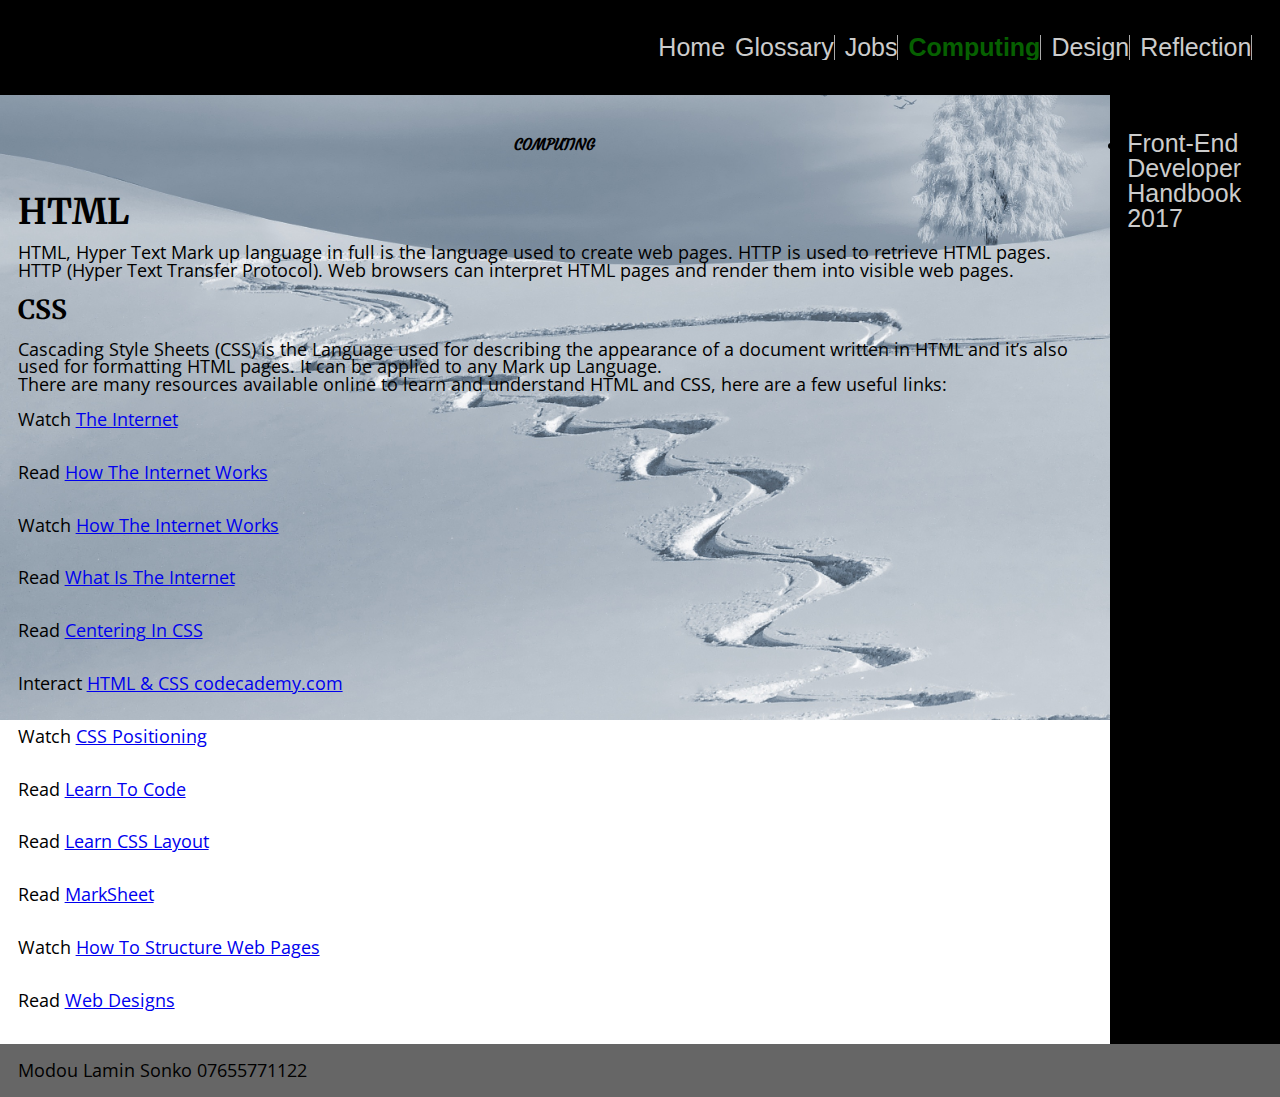
<file: computing.html>
<!DOCTYPE html>
<html lang="en">
    <head>
        <meta charset="UTF-8">
        <title>HOME</title>

        <link href="styles/main.css" rel="stylesheet" type="text/css">
        <link href="https://fonts.googleapis.com/css?family=Merriweather" rel="stylesheet"> 
        <link href="https://fonts.googleapis.com/css?family=Merriweather|Open+Sans+Condensed:300" rel="stylesheet"> 
        <link href="https://fonts.googleapis.com/css?family=Courgette|Merriweather|Open+Sans+Condensed:300" rel="stylesheet"> 
    </head>
    <body id="computing">
     
        <div class="wrapper3">
            <main class="main3">
              <div id="html" class="row3">
                <h5>COMPUTING</h5>
              </div>
              <div class="row3">
                <div class="col3">
              
             <h1> HTML<!-- https://frontendmasters.com/books/front-end-handbook/2017/learning/html-css.html --></h1>
              HTML, Hyper Text Mark up language in full is the language used to create web pages. HTTP is used to retrieve HTML pages. HTTP (Hyper Text Transfer Protocol). Web browsers can interpret HTML pages and render them into visible web pages.
              
              <h2>CSS<!-- https://frontendmasters.com/books/front-end-handbook/2017/learning/html-css.html --></h2>
              Cascading Style Sheets (CSS) is the Language used for describing the appearance of a document written in HTML and it’s also used for formatting HTML pages. It can be applied to any Mark up Language.<br>
              There are many resources available online to learn and understand HTML and CSS, here are a few useful links:
              <p>Watch <a href="https://www.youtube.com/watch?v=Dxcc6ycZ73M"> The Internet</a></p>
              <p>Read <a href="https://developer.mozilla.org/en-US/docs/Learn/Getting_started_with_the_web/How_the_Web_works"> How The Internet Works</a> </p>
              <p>Watch <a href="https://www.khanacademy.org/partner-content/code-org/internet-works">How The Internet Works</a></p>
              <p>Read <a href="http://www.20thingsilearned.com/en-US/what-is-the-internet/1">What Is The Internet</a></p>
              <p>Read <a href="https://codepen.io/shshaw/full/gEiDt">Centering In CSS</a></p>
              <p>Interact <a href="https://www.codecademy.com/tracks/web">HTML & CSS codecademy.com</a></p>
              <p>Watch <a href="https://www.pluralsight.com/courses/css-positioning-1834"> CSS Positioning</a></p>
              <p>Read <a href="https://learn.shayhowe.com/html-css/">Learn To Code</a></p>
              <p>Read <a href="http://learnlayout.com/">Learn CSS Layout</a></p>
              <p>Read <a href="http://marksheet.io/">MarkSheet</a></p>
              <p>Watch <a href="https://webdesign.tutsplus.com/courses/semantic-html-how-to-structure-web-pages">How To Structure Web Pages</a></p>
              <p>Read <a href="https://resilientwebdesign.com/">Web Designs</a></p>
            </div>
            </main>
            <aside class="aside3">
              <ul>
                <li><a href="https://frontendmasters.com/books/front-end-handbook/2017/">Front-End Developer Handbook 2017</a></li>
              </ul>
            </aside>
          </div>
          <nav class="nav"><ul>
            <li><a href="reflection.html">Reflection</a></li>
            <li><a href="design.html">Design</a></li>
            <li class="active"><a href="computing.html">Computing</a></li>
            <li><a href="jobs.html">Jobs</a></li>
            <li><a href="glossary.html">Glossary</a></li>
            <li><a href="index.html">Home</a></li>
        </ul>
        </nav>
          <footer class="footer">Modou Lamin Sonko 07655771122</footer>
    </body>
    </html>
</file>
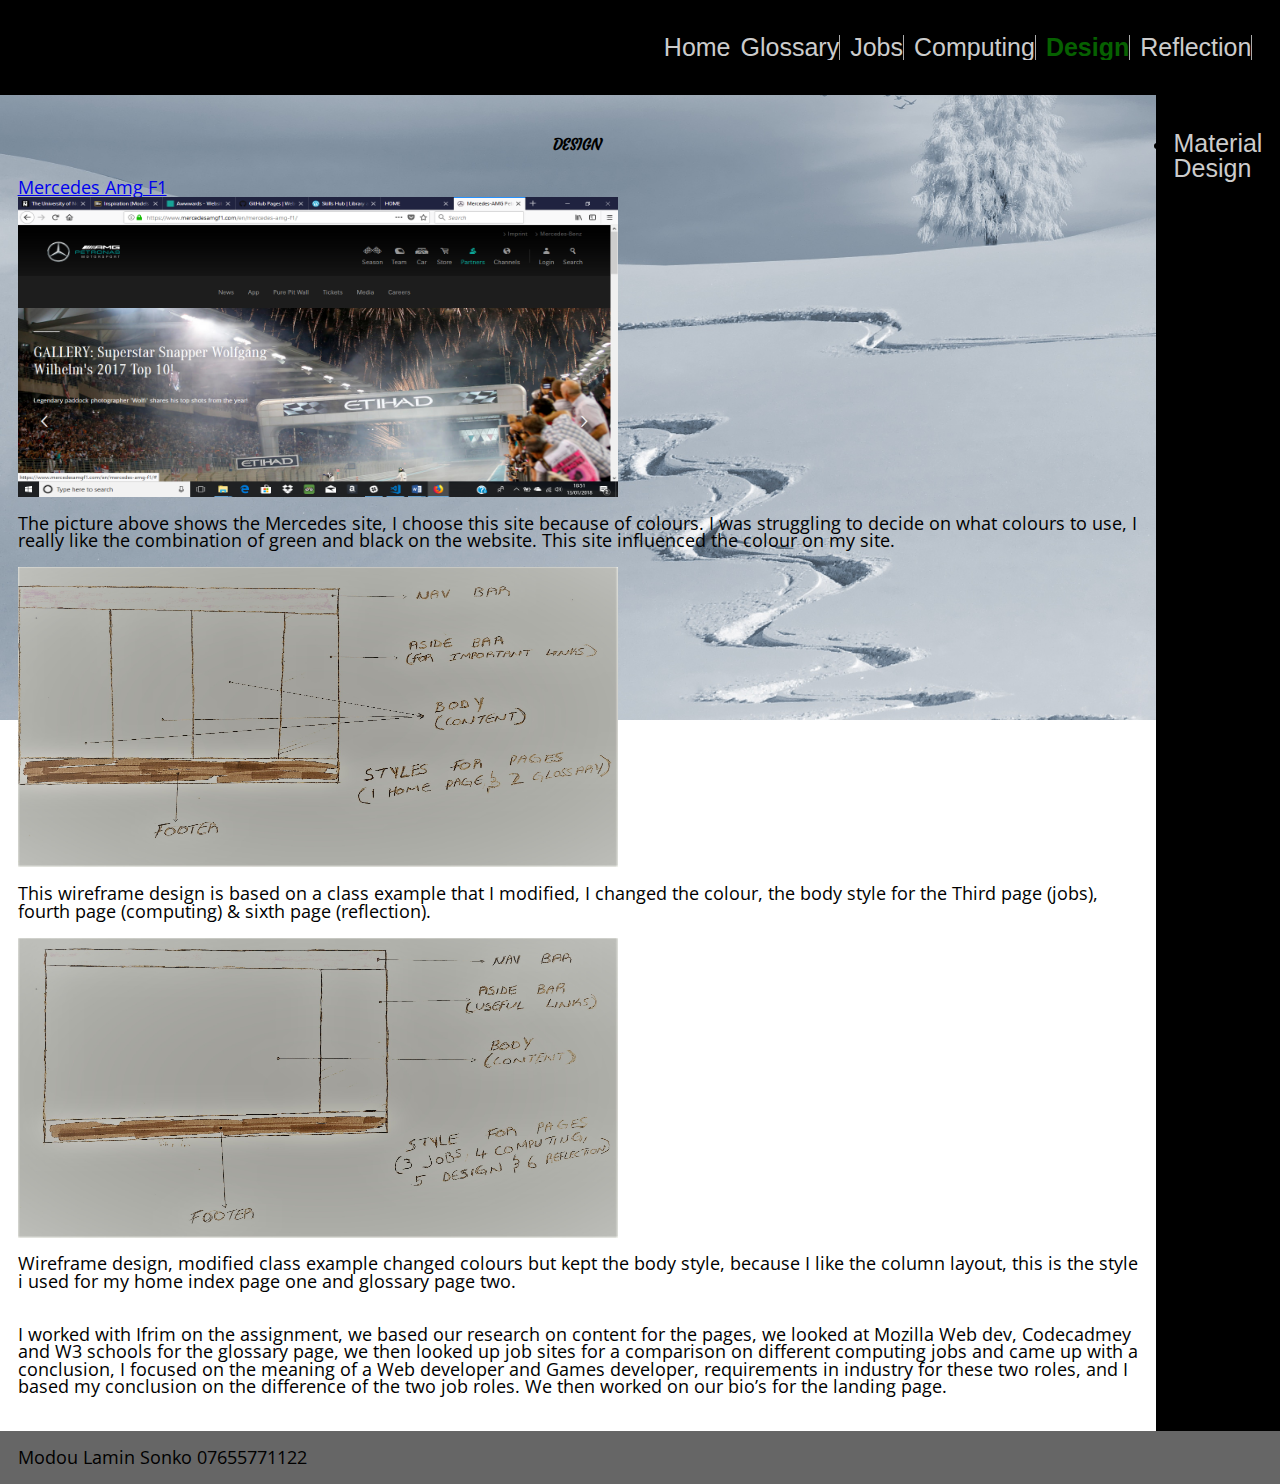
<file: design.html>
<!DOCTYPE html>
<html lang="en">
    <head>
        <meta charset="UTF-8">
        <title>HOME</title>

        <link href="styles/main.css" rel="stylesheet" type="text/css">
        <link href="https://fonts.googleapis.com/css?family=Merriweather" rel="stylesheet"> 
        <link href="https://fonts.googleapis.com/css?family=Merriweather|Open+Sans+Condensed:300" rel="stylesheet"> 
        <link href="https://fonts.googleapis.com/css?family=Courgette|Merriweather|Open+Sans+Condensed:300" rel="stylesheet"> 
    </head>
    <body id="design">
       
        <div class="wrapper4">
            <main class="main4">
              <div id="html" class="row4">
                <h5>DESIGN</h5>
              </div>
              <div class="row4">
                <div class="col4">
              <a href="https://www.mercedesamgf1.com/en/mercedes-amg-f1/">Mercedes Amg F1</a>
              <img src="img/design.png" alt="Nav Color"size="(max-width: 300px) 100vw, 300px" width="600" height="300">
              <p>The picture above shows the Mercedes site, I choose this site because of colours. I was struggling to decide on what
                 colours to use, I really like the combination of green and black on the website. This site influenced the colour on 
                 my site. </p>
              <img src="img/design2.JPG" alt="wireframe"size="(max-width: 300px) 100vw, 300px" width="600" height="300">
              <p>This wireframe design is based on a class example that I modified, I changed the colour, the body style for the Third 
                page (jobs), fourth page (computing) & sixth page (reflection). </p>
              <img src="img/design3.JPG" alt="wireframe"size="(max-width: 300px) 100vw, 300px" width="600" height="300">
              <p>Wireframe design, modified class example changed colours but kept the body style, because I like the column layout, 
               this is the style i used for my home index page one and glossary page two. </p> 
              <p> I worked with Ifrim on the assignment, we based our research on content for the pages, we looked at Mozilla Web dev, Codecadmey and W3 schools for the glossary page, we then looked up job sites for a comparison on different computing jobs and came up with a conclusion, I focused on the meaning of  a Web developer and Games developer, requirements in industry for these two roles, 
                and I based my conclusion on the difference of the two job roles. We then worked on our bio’s for the landing page.</p>
              
              </div>
            </main>
            <aside class="aside4">
              <ul>
                <li><a href="https://material.io/">Material Design</a></li>
              </ul>
            </aside>
          </div>
          <nav class="nav"><ul>
            <li><a href="reflection.html">Reflection</a></li>
            <li class="active"><a href="design.html">Design</a></li>
            <li><a href="computing.html">Computing</a></li>
            <li><a href="jobs.html">Jobs</a></li>
            <li><a href="glossary.html">Glossary</a></li>
            <li><a href="index.html">Home</a></li>
        </ul>
        </nav>
          <footer class="footer">Modou Lamin Sonko 07655771122</footer>
    </body>
    </html>
</file>
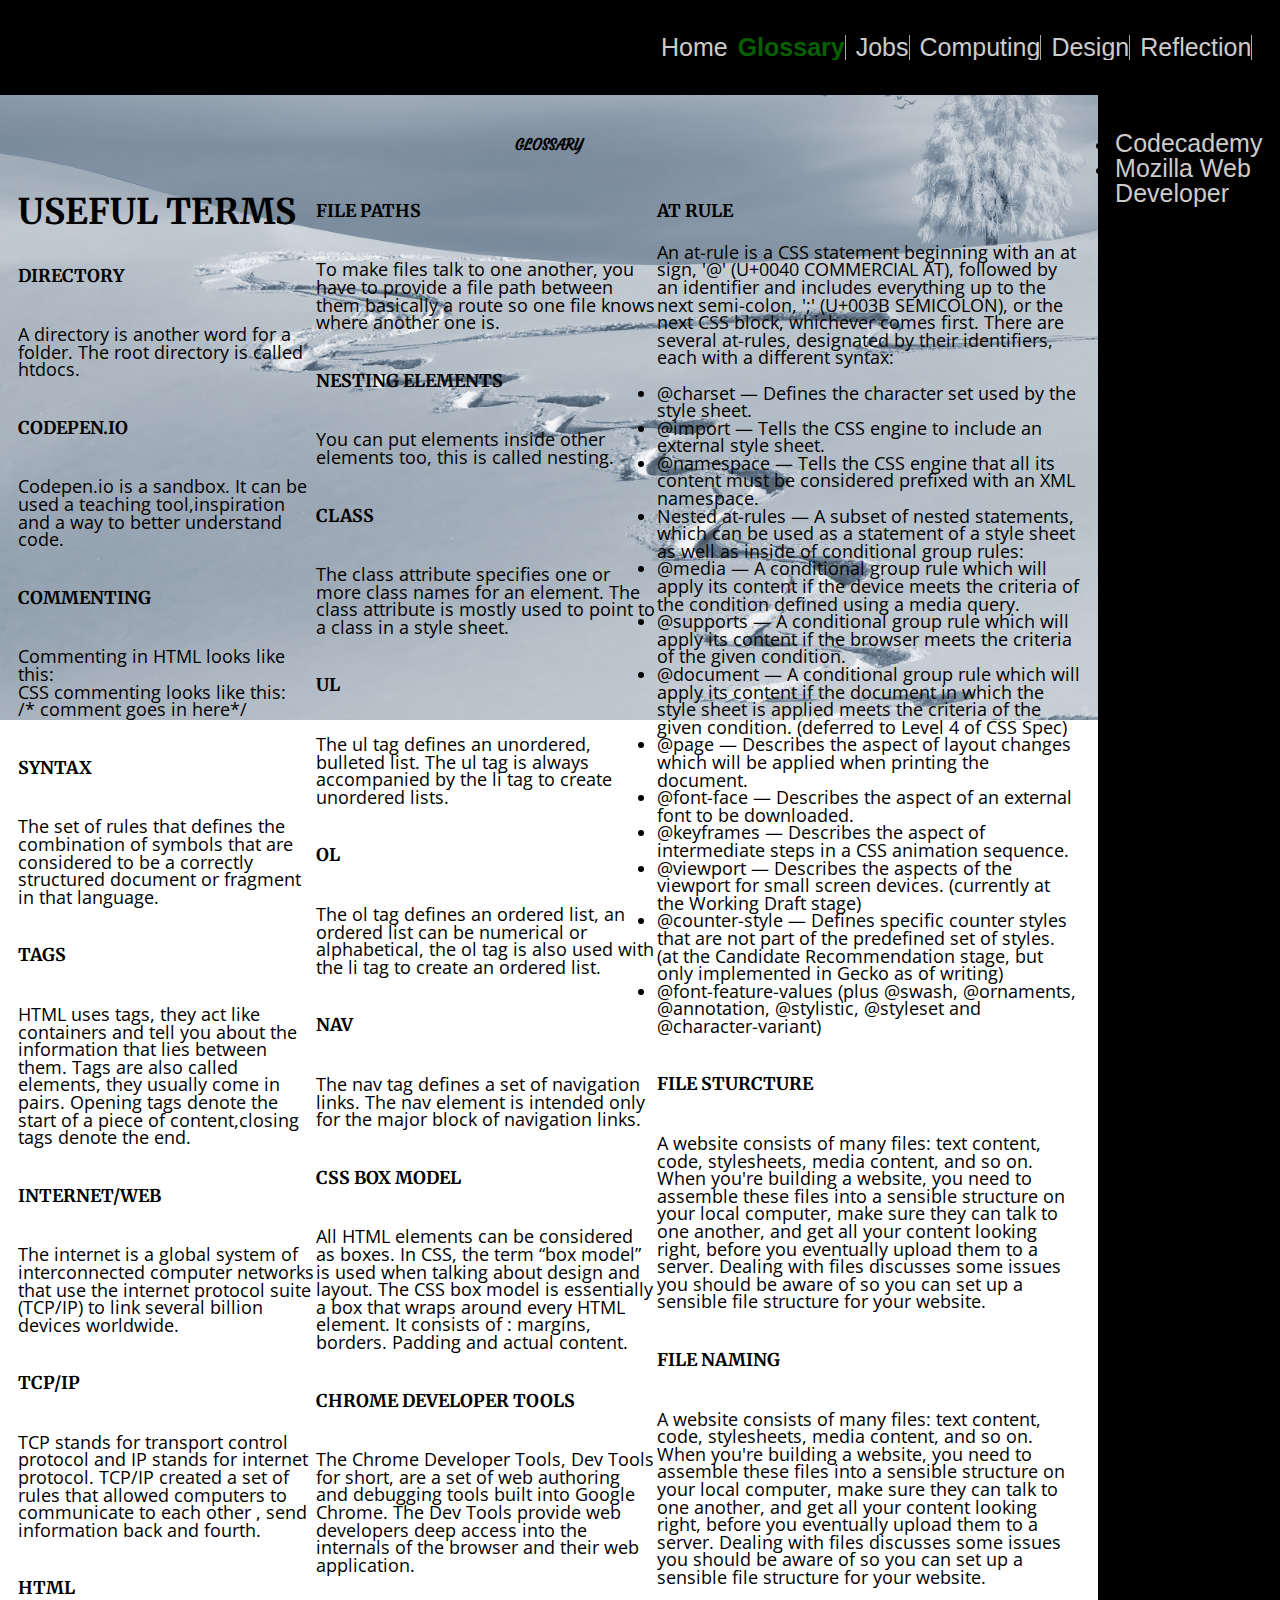
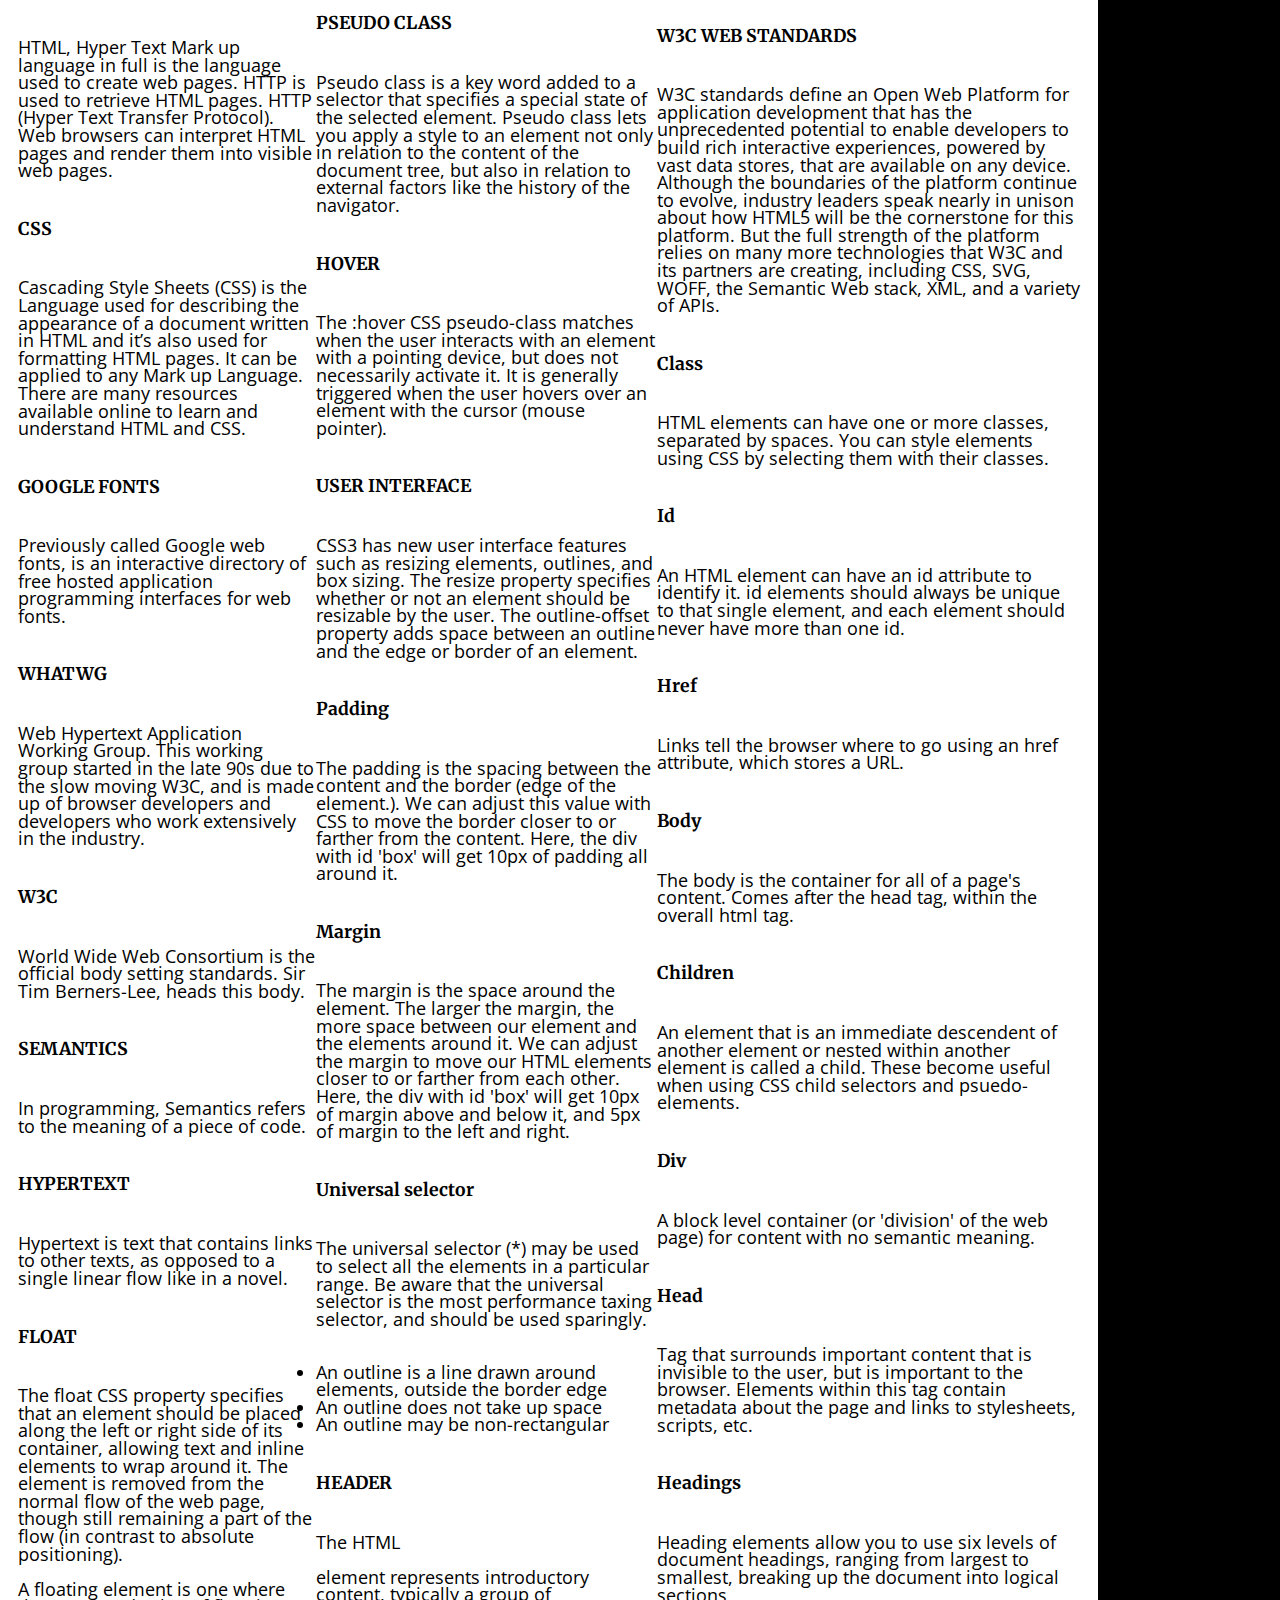
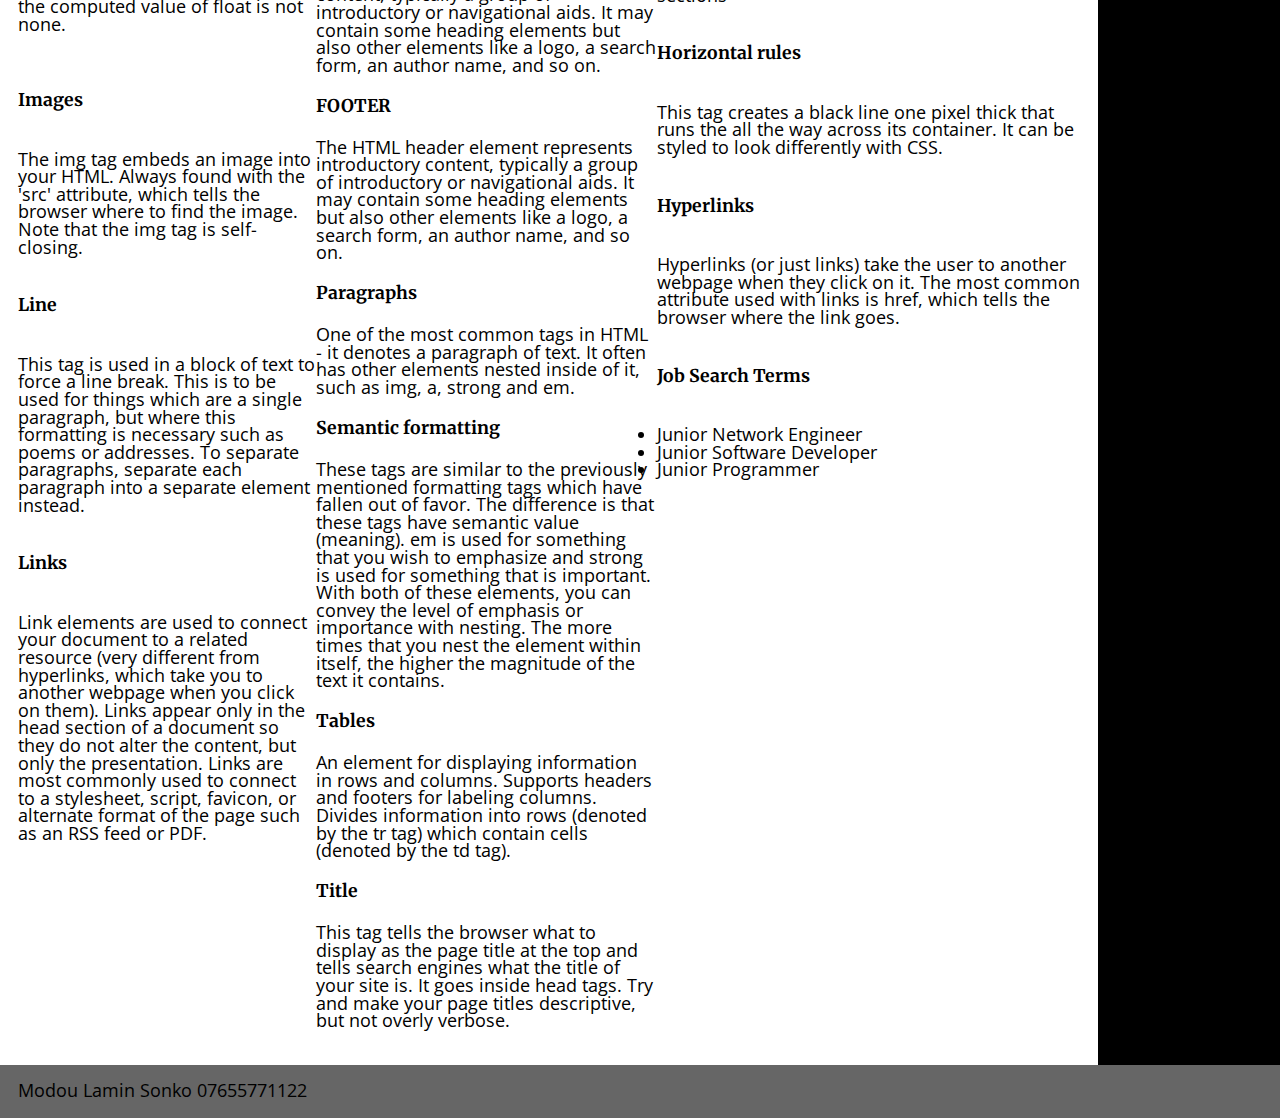
<file: glossary.html>
<!DOCTYPE html>
<html lang="en">
    <head>
        <meta charset="UTF-8">
        <title>HOME</title>

        <link href="styles/main.css" rel="stylesheet" type="text/css">
        <link href="https://fonts.googleapis.com/css?family=Merriweather" rel="stylesheet"> 
        <link href="https://fonts.googleapis.com/css?family=Merriweather|Open+Sans+Condensed:300" rel="stylesheet"> 
        <link href="https://fonts.googleapis.com/css?family=Courgette|Merriweather|Open+Sans+Condensed:300" rel="stylesheet"> 
    </head>
    <body id="glossary">
   
    
        <div class="wrapper1">
            <main class="main1">
              <div id="html" class="row1">
               <h5>GLOSSARY</h5>
              </div>
              <div class="row1">
                <div class="col1">
                  <h1>USEFUL TERMS</h1>
                 <h4>DIRECTORY</h4>
                 <p>A directory is another word for a folder. The root directory is called htdocs.</p>
                  
                  <h4>CODEPEN.IO</h4>
                  <p>Codepen.io is a sandbox. It can be used a teaching tool,inspiration and a way to better understand code.</p>
                  
                  <h4>COMMENTING </h4>
                  <p> Commenting in HTML looks like this:<br>
                  <!--comment goes in here -->
                  CSS commenting looks like this:<br>
                  /* comment goes in here*/</p>

                 <h4> SYNTAX <!-- https://en.wikipedia.org/wiki/Syntax_(programming_languages) --></h4>
                 <p>The set of rules that defines the combination of symbols that are considered to be a correctly structured document or fragment in that language.</p>
                  
                  <h4>TAGS</h4>
                  <p>HTML uses tags, they act like containers and tell you about the information that lies between them.
                  Tags are also called elements, they usually come in pairs. Opening tags denote the start of a piece of content,closing tags denote the end.</p>
                  
                  <h4>INTERNET/WEB</h4>
                  <p>The internet is a global system of interconnected computer networks that use the internet protocol suite (TCP/IP) to link several billion devices worldwide.</p>
                  
                  <h4>TCP/IP</h4>
                  <p>TCP stands for transport control protocol and IP stands for internet protocol. TCP/IP created a set of rules that allowed computers to communicate to each other , send information back and fourth.</p>
                  
                  <h4>HTML</h4><!-- https://frontendmasters.com/books/front-end-handbook/2017/learning/html-css.html ¬¬-->
                  <p>HTML, Hyper Text Mark up language in full is the language used to create web pages. HTTP is used to retrieve HTML pages. HTTP (Hyper Text Transfer Protocol). Web browsers can interpret HTML pages and render them into visible web pages.
                  
                  <h4>CSS</h4><!-- https://frontendmasters.com/books/front-end-handbook/2017/learning/html-css.html -->
                  <p>Cascading Style Sheets (CSS) is the Language used for describing the appearance of a document written in HTML and it’s also used for formatting HTML pages. It can be applied to any Mark up Language.
                  There are many resources available online to learn and understand HTML and CSS.</p>
                  
                  <h4>GOOGLE FONTS</h4>
                  <p>Previously called Google web fonts, is an interactive directory of free hosted application programming interfaces for web fonts.</p>
                  
                  
                  <h4>WHATWG</h4>
                   <p>Web Hypertext Application Working Group. This working group started in the late 90s due to the slow moving W3C, and is made up of browser developers and developers who work extensively in the industry.</P>
                  
                  <h4>W3C</h4>
                   <p>World Wide Web Consortium is the official body setting standards. Sir Tim Berners-Lee, heads this body.</P>
                  
                   <h4>SEMANTICS</h4>
                   <p>In programming, Semantics refers to the meaning of a piece of code.</p>
                
                  <h4>HYPERTEXT</h4>
                  <p>Hypertext is text that contains links to other texts, as opposed to a single linear flow like in a novel.</p>
                  
                  <h4>FLOAT</h4><!--https://developer.mozilla.org/en-US/docs/Web/CSS/float-->
                  <p>The float CSS property specifies that an element should be placed along the left or right side of its container, allowing text and inline elements to wrap around it. The element is removed from the normal flow of the web page, though still remaining a part of the flow (in contrast to absolute positioning).</p>
                   A floating element is one where the computed value of float is not none.</p>
                  
                  <h4>Images </h4> <!--https://www.codecademy.com/articles/glossary-html-->
                  <p>The img tag embeds an image into your HTML. Always found with the 'src' attribute, which tells the browser where to find the image. Note that the img tag is self-closing.</p>
                 
                  <h4>Line</h4> <!--breaks  https://www.codecademy.com/articles/glossary-html-->
                  <p>This tag is used in a block of text to force a line break. This is to be used for things which are a single paragraph, but where this formatting is necessary such as poems or addresses. To separate paragraphs, separate each paragraph into a separate 
                  element instead.</p>
                  
                  <h4>Links</h4> <!--https://www.codecademy.com/articles/glossary-html-->
                  <p>Link elements are used to connect your document to a related resource (very different from hyperlinks, which take you to another webpage when you click on them). Links appear only in the head section of a document so they do not alter the content, but only the presentation. Links are most commonly used to connect to a stylesheet, script, favicon, or alternate format of the page such as an RSS feed or PDF.</p>
                  
                </div>
                <div class="col1">
                 
                  <h4>FILE PATHS</h4>
                  <p>To make files talk to one another, you have to provide a file path between them basically a route so one file knows where another one is.</p>
                  
                  <h4>NESTING ELEMENTS</h4>
                  <p>You can put elements inside other elements too, this is called nesting.</p>
                  
                  <h4>CLASS</h4> <!--https://www.w3schools.com/tags/att_global_class.asp-->
                  <p>The class attribute specifies one or more class names for an element. The class attribute is mostly used to point to a class in a style sheet.</p>
                  
                  <h4>UL</h4><!--https://www.w3schools.com/tags/tag_ul.asp-->
                  <p>The ul tag defines an unordered, bulleted list. The ul tag is always accompanied by the li tag to create unordered lists.</p>
                  
                  <h4>OL</h4><!--https://www.w3schools.com/tags/tag_ol.asp-->
                  <p>The ol tag defines an ordered list, an ordered list can be numerical or alphabetical, the ol tag is also used with the li tag to create an ordered list.</p>
                  
                  <h4>NAV</h4><!--https://www.w3schools.com/tags/tag_nav.asp-->
                  <p>The nav tag defines a set of navigation links. The nav element is intended only for the major block of navigation links.</p>
                  
                  <h4>CSS BOX MODEL</h4><!--https://www.w3schools.com/css/css_boxmodel.asp-->
                  <p>All HTML elements can be considered as boxes. In CSS, the term “box model” is used when talking about design and layout. The CSS box model is essentially a box that wraps around every HTML element. It consists of : margins, borders. Padding and actual content.</p>
                  
                  <h4>CHROME DEVELOPER TOOLS</h4><!--https://developer.chrome.com/devtools-->
                  <p>The Chrome Developer Tools, Dev Tools for short, are a set of web authoring and debugging tools built into Google Chrome. The Dev Tools provide web developers deep access into the internals of the browser and their web application.</p>
                  
                  <h4>PSEUDO CLASS</h4><!--https://developer.mozilla.org/en-US/docs/Web/CSS/Pseudo-classes-->
                  <p>Pseudo class is a key word added to a selector that specifies a special state of the selected element. Pseudo class lets you apply a style to an element not only in relation to the content of the document tree, but also in relation to external factors like the history of the navigator.</p>
                  
                  <h4>HOVER</h4><!--https://developer.mozilla.org/en-US/docs/Web/CSS/:hover-->
                  <p>The :hover CSS pseudo-class matches when the user interacts with an element with a pointing device, but does not necessarily activate it. It is generally triggered when the user hovers over an element with the cursor (mouse pointer).</p>
                  
                  <h4>USER INTERFACE</h4><!--https://www.w3schools.com/css/css3_user_interface.asp-->
                  <p>CSS3 has new user interface features such as resizing elements, outlines, and box sizing. The resize property specifies whether or not an element should be resizable by the user. The outline-offset property adds space between an outline and the edge or border of an element.</p>
                  
                  
                 <h4>Padding</h4>  <!--https://www.codecademy.com/articles/glossary-css-->
                 <p>The padding is the spacing between the content and the border (edge of the element.). We can adjust this value with CSS to move the border closer to or farther from the content. Here, the div with id 'box' will get 10px of padding all around it.</p>
                  
                  <h4>Margin </h4> <!--https://www.codecademy.com/articles/glossary-css-->
                  <p>The margin is the space around the element. The larger the margin, the more space between our element and the elements around it. We can adjust the margin to move our HTML elements closer to or farther from each other. Here, the div with id 'box' will get 10px of margin above and below it, and 5px of margin to the left and right.</p>
                 
                  <h4>Universal selector</h4>  <!--https://www.codecademy.com/articles/glossary-css-->
                  <p>The universal selector (*) may be used to select all the elements in a particular range. Be aware that the universal selector is the most performance taxing selector, and should be used sparingly.</p>
                  
                  <ul>
                    
                    <li>An outline is a line drawn around elements, outside the border edge</li>
                    
                    <li>An outline does not take up space</li>
                    
                    <li>An outline may be non-rectangular</li> 
                  
                  </ul>
                
                  <h4>HEADER</h4><!--https://developer.mozilla.org/nl/docs/Web/HTML/Element/header-->
                  <p>The HTML <header> element represents introductory content, typically a group of introductory or navigational aids. It may contain some heading elements but also other elements like a logo, a search form, an author name, and so on.</p>
                  
                    <h4>FOOTER</h4><!--https://developer.mozilla.org/nl/docs/Web/HTML/Element/header-->
                    <p>The HTML header element represents introductory content, typically a group of introductory or navigational aids. It may contain some heading elements but also other elements like a logo, a search form, an author name, and so on.</p>
                  
                    <h4>Paragraphs</h4> <!-- https://www.codecademy.com/articles/glossary-html-->
                    <p>One of the most common tags in HTML - it denotes a paragraph of text. It often has other elements nested inside of it, such as img, a, strong and em.</p>
                    
                      <h4>Semantic formatting</h4> <!-- https://www.codecademy.com/articles/glossary-html-->
                      <p>These tags are similar to the previously mentioned formatting tags which have fallen out of favor. The difference is that these tags have semantic value (meaning). em is used for something that you wish to emphasize and strong is used for something that is important. With both of these elements, you can convey the level of emphasis or importance with nesting. The more times that you nest the element within itself, the higher the magnitude of the text it contains.</p>
                    
                      <h4>Tables</h4> <!-- https://www.codecademy.com/articles/glossary-html-->
                      <p>An element for displaying information in rows and columns. Supports headers and footers for labeling columns. Divides information into rows (denoted by the tr tag) which contain cells (denoted by the td tag).</p>
                   
                    <h4>Title </h4><!-- https://www.codecademy.com/articles/glossary-html-->
                    <p>This tag tells the browser what to display as the page title at the top and tells search engines what the title of your site is. It goes inside head tags. Try and make your page titles descriptive, but not overly verbose.</p>
                    
                
                </div>
                <div class="col1">
                  
                  <h4>AT RULE</h4><!--https://developer.mozilla.org/en-US/docs/Web/CSS/At-rule-->
                  An at-rule is a CSS statement beginning with an at sign, '@' (U+0040 COMMERCIAL AT), followed by an identifier and includes everything up to the next semi-colon, ';' (U+003B SEMICOLON), or the next CSS block, whichever comes first.
                  There are several at-rules, designated by their identifiers, each with a different syntax:
                
                  <ul>
                   
                  <li> @charset — Defines the character set used by the style sheet.</li>
                   
                  <li>@import — Tells the CSS engine to include an external style sheet.</li>
                   
                  <li>@namespace — Tells the CSS engine that all its content must be considered prefixed with an XML namespace.</li>
                   
                  <li>Nested at-rules — A subset of nested statements, which can be used as a statement of a style sheet as well as inside of conditional group rules: </li>
                   
                  <li>@media — A conditional group rule which will apply its content if the device meets the criteria of the condition defined using a media query.</li>
                   
                  <li>@supports — A conditional group rule which will apply its content if the browser meets the criteria of the given condition.</li>
                   
                  <li>@document — A conditional group rule which will apply its content if the document in which the style sheet is applied meets the criteria of the given condition. (deferred to Level 4 of CSS Spec)</li>
                   
                  <li>@page — Describes the aspect of layout changes which will be applied when printing the document.</li>
                   
                  <li>@font-face — Describes the aspect of an external font to be downloaded.</li>
                   
                  <li>@keyframes — Describes the aspect of intermediate steps in a CSS animation sequence.</li1>
                   
                  <li>@viewport — Describes the aspects of the viewport for small screen devices. (currently at the Working Draft stage)</li>
                   
                  <li>@counter-style — Defines specific counter styles that are not part of the predefined set of styles. (at the Candidate Recommendation stage, but only implemented in Gecko as of writing)</li>
                   
                  <li>@font-feature-values (plus @swash, @ornaments, @annotation, @stylistic, @styleset and @character-variant)</li>
                  
                </ul>
              
                  
                  <h4>FILE STURCTURE</h4> <!--https://developer.mozilla.org/en-US/docs/Learn/Getting_started_with_the_web/Dealing_with_files-->
                  <p>A website consists of many files: text content, code, stylesheets, media content, and so on. When you're building a website, you need to assemble these files into a sensible structure on your local computer, make sure they can talk to one another, and get all your content looking right, before you eventually upload them to a server. Dealing with files discusses some issues you should be aware of so you can set up a sensible file structure for your website.</p>
                  
                  <h4>FILE NAMING</h4><!--https://developer.mozilla.org/en-US/docs/Learn/Getting_started_with_the_web/Dealing_with_files-->
                  <p>A website consists of many files: text content, code, stylesheets, media content, and so on. When you're building a website, you need to assemble these files into a sensible structure on your local computer, make sure they can talk to one another, and get all your content looking right, before you eventually upload them to a server. Dealing with files discusses some issues you should be aware of so you can set up a sensible file structure for your website.</P>
                  
                  <h4>W3C WEB STANDARDS</h4><!--https://www.w3.org/standards/-->
                  <p>W3C standards define an Open Web Platform for application development that has the unprecedented potential to enable developers to build rich interactive experiences, powered by vast data stores, that are available on any device. Although the boundaries of the platform continue to evolve, industry leaders speak nearly in unison about how HTML5 will be the cornerstone for this platform. But the full strength of the platform relies on many more technologies that W3C and its partners are creating, including CSS, SVG, WOFF, the Semantic Web stack, XML, and a variety of APIs.</P>
                   
                  <h4>Class</h4> <!--https://www.codecademy.com/articles/glossary-html-->
                  <p>HTML elements can have one or more classes, separated by spaces. You can style elements using CSS by selecting them with their classes.</P>
                 
                  <h4>Id</h4> <!--https://www.codecademy.com/articles/glossary-html-->
                  <p>An HTML element can have an id attribute to identify it. id elements should always be unique to that single element, and each element should never have more than one id.</P>
                  
                  <h4>Href  </h4><!--https://www.codecademy.com/articles/glossary-html-->
                  <p>Links tell the browser where to go using an href attribute, which stores a URL.</p>
                  
                  <h4>Body </h4><!-- https://www.codecademy.com/articles/glossary-html-->
                  <p>The body is the container for all of a page's content. Comes after the head tag, within the overall html tag.</p>
                  
                    <h4>Children</h4> <!--https://www.codecademy.com/articles/glossary-html-->
                  <p>An element that is an immediate descendent of another element or nested within another element is called a child. These become useful when using CSS child selectors and psuedo-elements.</p>
                  
                  <h4>Div</h4>  <!--https://www.codecademy.com/articles/glossary-html-->
                  <p>A block level container (or 'division' of the web page) for content with no semantic meaning.</p>
                  
                  <h4>Head</h4>  <!--https://www.codecademy.com/articles/glossary-html-->
                  <p>Tag that surrounds important content that is invisible to the user, but is important to the browser. Elements within this tag contain metadata about the page and links to stylesheets, scripts, etc.</p>
                 
                  <h4>Headings</h4> <!-- https://www.codecademy.com/articles/glossary-html-->
                  <p>Heading elements allow you to use six levels of document headings, ranging from largest to smallest, breaking up the document into logical sections</p>
                  
                    <h4>Horizontal rules</h4> <!-- https://www.codecademy.com/articles/glossary-html-->
                  <p>This tag creates a black line one pixel thick that runs the all the way across its container. It can be styled to look differently with CSS.</p>
                  
                  <h4>Hyperlinks</h4>  <!--https://www.codecademy.com/articles/glossary-html-->
                  <p>Hyperlinks (or just links) take the user to another webpage when they click on it. The most common attribute used with links is href, which tells the browser where the link goes.</P>
                    
                    <h4>Job Search Terms</h4><ul>
                    <li>Junior Network Engineer</li>
                    <li>Junior Software Developer</li>
                    <li>Junior Programmer</li></ul>
                </div>
              </div>
            </main>
            <aside class="aside1">
              <ul>
                <li><a href="https://www.codecademy.com/">Codecademy</a></li>
                <li><a href="https://developer.mozilla.org/en-US/docs/Learn">Mozilla Web Developer</a></li>

              </ul>
            </aside>
          </div>
          <nav class="nav"><ul>
            <li><a href="reflection.html">Reflection</a></li>
            <li><a href="design.html">Design</a></li>
            <li><a href="computing.html">Computing</a></li>
            <li><a href="jobs.html">Jobs</a></li>
            <li class="active"><a href="glossary.html">Glossary</a></li>
            <li><a href="index.html">Home</a></li>
           
        </ul></nav>
          <footer class="footer">Modou Lamin Sonko 07655771122</footer>
    </body>
    </html>
</file>
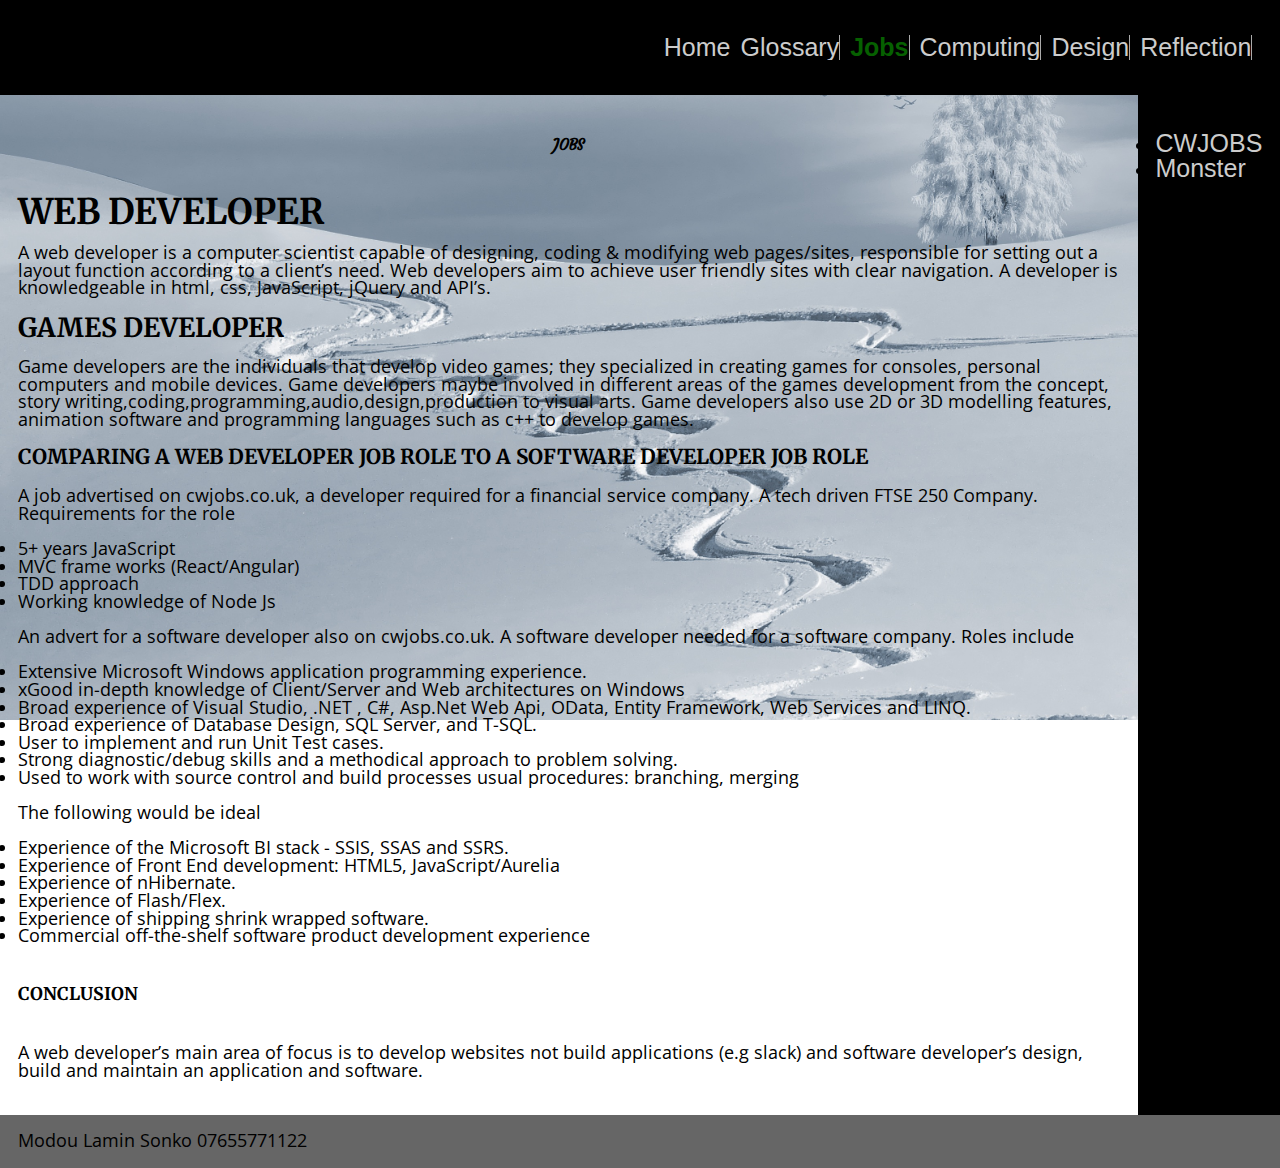
<file: jobs.html>
<!DOCTYPE html>
<html lang="en">
    <head>
        <meta charset="UTF-8">
        <title>HOME</title>

        <link href="styles/main.css" rel="stylesheet" type="text/css">
        <link href="https://fonts.googleapis.com/css?family=Merriweather" rel="stylesheet"> 
        <link href="https://fonts.googleapis.com/css?family=Merriweather|Open+Sans+Condensed:300" rel="stylesheet"> 
        <link href="https://fonts.googleapis.com/css?family=Courgette|Merriweather|Open+Sans+Condensed:300" rel="stylesheet"> 
    </head>
    <body id="jobs">
     
        <div class="wrapper2">
            <main class="main2">
              <div id="html" class="row2">
                <h5>JOBS</h5>
              </div>
              <div class="row2">
                <div class="col2">
                  
                  <h1>WEB DEVELOPER</h1>
                  A web developer is a computer scientist capable of designing, coding & modifying web pages/sites, responsible for setting out a layout function according to a client’s need. Web developers aim to achieve user friendly sites with clear navigation. A developer is knowledgeable in html, css, JavaScript, jQuery and API’s.
                  <h2>GAMES DEVELOPER</h2>
                  Game developers are the individuals that develop video games; they specialized in creating games for consoles, personal computers and mobile devices. Game developers maybe involved in different areas of the games development from the concept, story writing,coding,programming,audio,design,production to visual arts. Game developers also use 2D or 3D modelling features, animation software and programming languages such as c++ to develop games.
                  <h3>COMPARING A WEB DEVELOPER JOB ROLE TO A SOFTWARE DEVELOPER JOB ROLE</h3>
                  A job advertised on cwjobs.co.uk, a developer required for a financial service company. A tech driven FTSE 250 Company. Requirements for the role
                  <ul>
                  <li>5+ years JavaScript</li>
                  <li>MVC frame works (React/Angular)</li>
                  <li>TDD approach</li>
                  <li>Working knowledge of Node Js</li>
                  </ul>
                  An advert for a software developer also on cwjobs.co.uk. A software developer needed for a software company. Roles include
                  <ul>
                  <li>Extensive Microsoft Windows application programming experience.</li>
                  
                <li>xGood in-depth knowledge of Client/Server and Web architectures on Windows</li>
                  
                <li>Broad experience of Visual Studio, .NET , C#, Asp.Net Web Api, OData, Entity Framework, Web Services and LINQ.</li>
                  
                  
                <li>Broad experience of Database Design, SQL Server, and T-SQL.</li>
                  
                <li>User to implement and run Unit Test cases.</li>
                  
                <li>Strong diagnostic/debug skills and a methodical approach to problem solving.</li>
                  
                <li>Used to work with source control and build processes usual procedures: branching, merging</li>
                  <p>The following would be ideal</p> 
                  
                <li>Experience of the Microsoft BI stack - SSIS, SSAS and SSRS.</li>
                  
                <li>Experience of Front End development: HTML5, JavaScript/Aurelia</li>
                  
                <li>Experience of nHibernate.</li>
                  
                <li>Experience of Flash/Flex.</li>
                  
                <li>Experience of shipping shrink wrapped software.</li>
                  
                <li>Commercial off-the-shelf software product development experience</li>
                </ul>
                 <h4> CONCLUSION</h4>
                 <p> A web developer’s main area of focus is to develop websites not build applications (e.g slack) and software developer’s design, build and maintain an application and software.</p>
                 <!--https://www.thinkful.com/blog/web-developer-vs-software-developer/ -->
                 <!--https://www.cwjobs.co.uk/job/software-developer/ashdown-it-job77759126?entryurl=%2fjobs%2fsoftware-developer%2fin-london%3fradius%3d10%26s%3dheader%2377759126-->
                 <!--https://www.cwjobs.co.uk/job/web-developer/oliver-bernard-job77806662?entryurl=%2fjobs%2fweb-developer%2fin-london%3fradius%3d10%26s%3dheader%2377806662-->
                 <!--http://study.com/articles/Game_Developer_Job_Description_Duties_and_Requirements.html-->
                 <!--https://www.prospects.ac.uk/job-profiles/games-developer-->
                 <!--https://hiring.monster.com/hr/hr-best-practices/recruiting-hiring-advice/job-descriptions/web-developer-job-description-sample.aspx-->

                </div>
              </main>
              <aside class="aside2">
                <ul>
                  <li><a href="https://www.cwjobs.co.uk/">CWJOBS</a></li>
                  <li><a href="https://www.monster.co.uk/">Monster</a></li>
                  
                </ul>
              </aside>
            </div>
              
            
          <nav class="nav"><ul>
            <li><a href="reflection.html">Reflection</a></li>
            <li><a href="design.html">Design</a></li>
            <li><a href="computing.html">Computing</a></li>
            <li class="active"><a href="jobs.html">Jobs</a></li>
            <li><a href="glossary.html">Glossary</a></li>
            <li><a href="index.html">Home</a></li>
        </ul>
        </nav>
          <footer class="footer">Modou Lamin Sonko 07655771122</footer>
    </body>
    </html>
</file>
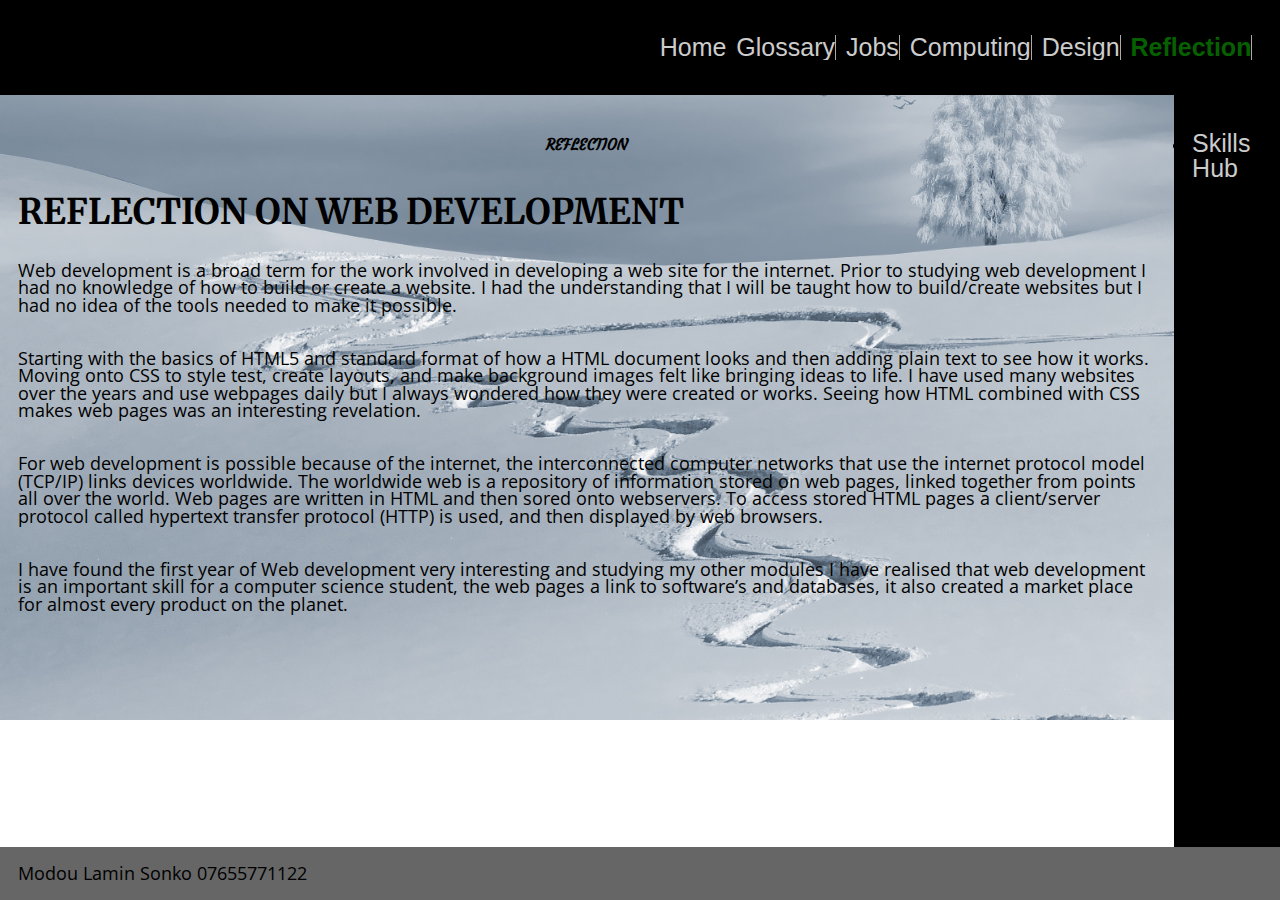
<file: reflection.html>
<!DOCTYPE html>
<html lang="en">
    <head>
        <meta charset="UTF-8">
        <title>HOME</title>

        <link href="styles/main.css" rel="stylesheet" type="text/css">
        <link href="https://fonts.googleapis.com/css?family=Merriweather" rel="stylesheet"> 
        <link href="https://fonts.googleapis.com/css?family=Merriweather|Open+Sans+Condensed:300" rel="stylesheet"> 
        <link href="https://fonts.googleapis.com/css?family=Courgette|Merriweather|Open+Sans+Condensed:300" rel="stylesheet"> 
    </head>
    <body id="reflection">
        
        <div class="wrapper5">
            <main class="main5">
              <div id="html" class="row5">
                <h5>REFLECTION</h5>
              </div>
              <div class="row5">
                <div class="col5">
                  <h1>REFLECTION ON WEB DEVELOPMENT</h1>
                  
                  <p>Web development is a broad term for the work involved in developing a web site for the internet. Prior to studying web development I had no knowledge of how to build or create a website. I had the understanding that I will be taught how to build/create websites but I had no idea of the tools needed to make it possible.</p>
                  <p>Starting with the basics of HTML5 and standard format of how a HTML document looks and then adding plain text to see how it works. Moving onto CSS to style test, create layouts, and make background images felt like bringing ideas to life. I have used many websites over the years and use webpages daily but I always wondered how they were created or works. Seeing how HTML combined with CSS makes web pages was an interesting revelation.</p>
                  <p>For web development is possible because of the internet, the interconnected computer networks that use the internet protocol model (TCP/IP) links devices worldwide. The worldwide web is a repository of information stored on web pages, linked together from points all over the world. Web pages are written in HTML and then sored onto webservers. To access stored HTML pages a client/server protocol called hypertext transfer protocol (HTTP) is used, and then displayed by web browsers.</p>
                  <p>I have found the first year of Web development very interesting and studying my other modules I have realised that web development is an important skill for a computer science student, the web pages a link to software’s and databases, it also created a market place for almost every product on the planet.</p>
                  
              </div>
            </main>
            <aside class="aside5">
              <ul>
                <li><a href="https://skillshub.northampton.ac.uk/">Skills Hub</a></li>
              </ul>
            </aside>
          </div>
          <nav class="nav"><ul>
            <li class="active"><a href="reflection.html">Reflection</a></li>
            <li><a href="design.html">Design</a></li>
            <li><a href="computing.html">Computing</a></li>
            <li><a href="jobs.html">Jobs</a></li>
            <li><a href="glossary.html">Glossary</a></li>
            <li><a href="index.html">Home</a></li>
        </ul>
        </nav>
          <footer class="footer">Modou Lamin Sonko 07655771122</footer>
    </body>
    </html>
</file>
<file: styles/main.css>
/* Flex Box Layout Class Example Modified*/
* {
    margin: 10;
    padding: 0;
}
h1,h2,h3,h4 {font-family:'Merriweather', serif;}
h5{font-family: 'Courgette', cursive;}
nav {
    margin: 0px
}

nav ul {
    overflow: auto;
    list-style-type: none;
}
nav li {
    height: px;
    float: right;
    margin-right: 10px;
    border-right: 1px solid #aaa;
    padding: 15 20px;
}

nav li:last-child {
    border-right: none;
}

li a {
    text-decoration: none;
    color: #ccc;
    font: 25px/1 Helvetica, Verdana, sans-sarif;

    -webkit-transition: all 0.5s ease;
    -moz-transition: all 0.5s ease;
    -o-transition: all 0.5s ease;
    -ms-transition: all 0.5s ease;
    transition: all 0.5s ease;
}

li a:hover {
    color: #066000;
}

li.active a {
    font-weight: bold;
    color: #066000
}
/*Styles the body for the index page*/
body{
    display: flex;
    flex-direction: column;
    min-height: 100vh;
    margin: 0;
    line-height: 100%;
    text-align: left;
    font-family: 'Open Sans Condensed',sans-serif;
    font-size: 1.1em;
    color: hsl(0%, 0%, 20%);
    -webkit-box-shadow: 0 0 12px rgba(0, 0, 0, 0.4);
    -moz-box-shadow: 0 0 12px rgba(0, 0, 0, 0.4);
    box-shadow: 0 0 12px rgba(0, 0, 0, 0.4);
  }
 /*Styles The Nav for all pages*/ 
  .nav{
    order: -1;
    padding: 1em;
    background-color: #000000;
  }
  
  .wrapper{
    display: flex;
    flex-direction: column;
    flex: 1 0 auto;
  }
  
  .main{
    padding: 1em;
    background-color: #ffffff;
  }
  
  .row{
    display: flex;
    flex-direction: row;
    justify-content: space-around;
    width: 100%
  }
  
  .col{
    display: flex;
    flex-direction: column;
  }
  
  .aside{
    padding: 1em;
    background-color: #000000;
  }
  
  .footer{
    padding: 1em;
    background-color: #666666;
  }
  /*Media quries makes the pages adaptable to a device i.e computer,mobilephone or tablet*/
  @media (max-width: 30em) {
    .main{
      flex: 1 0 auto;
    }
    .row{
      flex-direction: column;
    }
  }
  
  @media (min-width: 30em) {
    .nav{
      display: block;
    }
    .wrapper{
      flex-direction: row;
    }
    .main{
      flex: 1 1 auto;
    }
    .aside{
      width: 20%;
    }
  }
  /* Backgroung Image*/
  .main{ 
background:url(../img/wintry.jpg) no-repeat
 fixed;
 background-size:  contain;

  }

  video{
    width: 100%;
    max-width: 100%;
    height: auto;
  }
/* Glossary Page*/
  body#glossary{
    display: flex;
    flex-direction: column;
    min-height: 100vh;
    margin: 0;
    line-height: 100%;
    text-align: left;
    font-family: 'Open Sans Condensed',sans-serif;
    font-size: 1.1em;
    color: hsl(0%, 0%, 20%);
  }
  
 

  .wrapper1{
    display: flex;
    flex-direction: column;
    flex: 1 0 auto;
  }
  
  .main1{
    padding: 1em;
    background-color: #ffffff;
  }
  
  .row1{
    display: flex;
    flex-direction: row;
    justify-content: space-around;
    width: 100%
  }
  
  .col1{
    display: flex;
    flex-direction: column;
  }
  
  .aside1{
    padding: 1em;
    background-color: #000000;
  }
  

  
  @media (max-width: 30em) {
    .main1{
      flex: 1 0 auto;
    }
    .row1{
      flex-direction: column;
    }
  }
  
  @media (min-width: 30em) {
    .nav{
      display: block;
    }
    .wrapper1{
      flex-direction: row;
    }
    .main1{
      flex: 1 1 auto;
    }
    .aside1{
      width: 20%;
    }
  }
  /* Backgroung Image*/
  .main1{
    background:url(../img/wintry.jpg) no-repeat
     fixed;
     background-size:contain;
  }
/* Jobs Page */
  body#jobs{
    display: flex;
    flex-direction: column;
    min-height: 100vh;
    margin: 0;
    line-height: 100%;
    text-align: left;
    font-family: 'Open Sans Condensed',sans-serif;
    font-size: 1.1em;
    color: hsl(0%, 0%, 20%);
  }
  
  

  
  .wrapper2{
    display: flex;
    flex-direction: column;
    flex: 1 0 auto;
  }
  
  .main2{
    padding: 1em;
    background-color: #ffffff;
  }
  
  .row2{
    display: flex;
    flex-direction: row;
    justify-content: space-around;
    width: 100%
  }
  
  .col2{
    display: flex;
    flex-direction: column;
  }
  
  .aside2{
    padding: 1em;
    background-color: #000000;
  }
  

  
  @media (max-width: 30em) {
    .main2{
      flex: 1 0 auto;
    }
    .row2{
      flex-direction: column;
    }
  }
  
  @media (min-width: 30em) {
    .nav{
      display: block;
    }
    .wrapper2{
      flex-direction: row;
    }
    .main2{
      flex: 1 1 auto;
    }
    .aside2{
      width: 20%;
    }
  }
  /* Backgroung Image*/
  .main2{
    background:url(../img/wintry.jpg) no-repeat
     fixed;
     background-size:contain;
    }
  /*Computing Page*/

  body#computing{
    display: flex;
    flex-direction: column;
    min-height: 100vh;
    margin: 0;
    line-height: 100%;
    text-align: left;
    font-family: 'Open Sans Condensed',sans-serif;
    font-size: 1.1em;
    color: hsl(0%, 0%, 20%);
  }
  

  
  .wrapper3{
    display: flex;
    flex-direction: column;
    flex: 1 0 auto;
  }
  
  .main3{
    padding: 1em;
    background-color: #ffffff;
  }
  
  .row3{
    display: flex;
    flex-direction: row;
    justify-content: space-around;
    width: 100%
  }
  
  .col3{
    display: flex;
    flex-direction: column;
  }
  
  .aside3{
    padding: 1em;
    background-color: #000000;
  }
  

  
  @media (max-width: 30em) {
    .main3{
      flex: 1 0 auto;
    }
    .row3{
      flex-direction: column;
    }
  }
  
  @media (min-width: 30em) {
    .nav{
      display: block;
    }
    .wrapper3{
      flex-direction: row;
    }
    .main3{
      flex: 1 1 auto;
    }
    .aside3{
      width: 20%;
    }
  }
  /* Backgroung Image*/
  .main3{
    background:url(../img/wintry.jpg) no-repeat
     fixed;
     background-size:contain;
    }
/* Design Page*/

body#design{
  display: flex;
  flex-direction: column;
  min-height: 100vh;
  margin: 0;
  line-height: 100%;
  text-align: left;
  font-family: 'Open Sans Condensed',sans-serif;
  font-size: 1.1em;
  color: hsl(0%, 0%, 20%);
}



.wrapper4{
  display: flex;
  flex-direction: column;
  flex: 1 0 auto;
}

.main4{
  padding: 1em;
  background-color: #ffffff;
}

.row4{
  display: flex;
  flex-direction: row;
  justify-content: space-around;
  width: 100%
}

.col4{
  display: flex;
  flex-direction: column;
}

.aside4{
  padding: 1em;
  background-color: #000000;
}



@media (max-width: 30em) {
  .main4{
    flex: 1 0 auto;
  }
  .row4{
    flex-direction: column;
  }
}

@media (min-width: 30em) {
  .nav{
    display: block;
  }
  .wrapper4{
    flex-direction: row;
  }
  .main4{
    flex: 1 1 auto;
  }
  .aside4{
    width: 20%;
  }
}
/* Backgroung Image*/
.main4{
  background:url(../img/wintry.jpg) no-repeat
   fixed;
   background-size:contain;
  }
/* Reflection */

body#reflection{
  display: flex;
  flex-direction: column;
  min-height: 100vh;
  margin: 0;
  line-height: 100%;
  text-align: left;
  font-family: 'Open Sans Condensed',sans-serif;
  font-size: 1.1em;
  color: hsl(0%, 0%, 20%);
}



.wrapper5{
  display: flex;
  flex-direction: column;
  flex: 1 0 auto;
}

.main5{
  padding: 1em;
  background-color: #ffffff;
}

.row5{
  display: flex;
  flex-direction: row;
  justify-content: space-around;
  width: 100%
}

.col5{
  display: flex;
  flex-direction: column;
}

.aside5{
  padding: 1em;
  background-color: #000000;
}



@media (max-width: 30em) {
  .main5{
    flex: 1 0 auto;
  }
  .row5{
    flex-direction: column;
  }
}

@media (min-width: 30em) {
  .nav{
    display: block;
  }
  .wrapper5{
    flex-direction: row;
  }
  .main5{
    flex: 1 1 auto;
  }
  .aside5{
    width: 20%;
  }
}
/* Backgroung Image*/
.main5{
  background:url(../img/wintry.jpg) no-repeat
   fixed;
   background-size:contain;
  }
</file>
